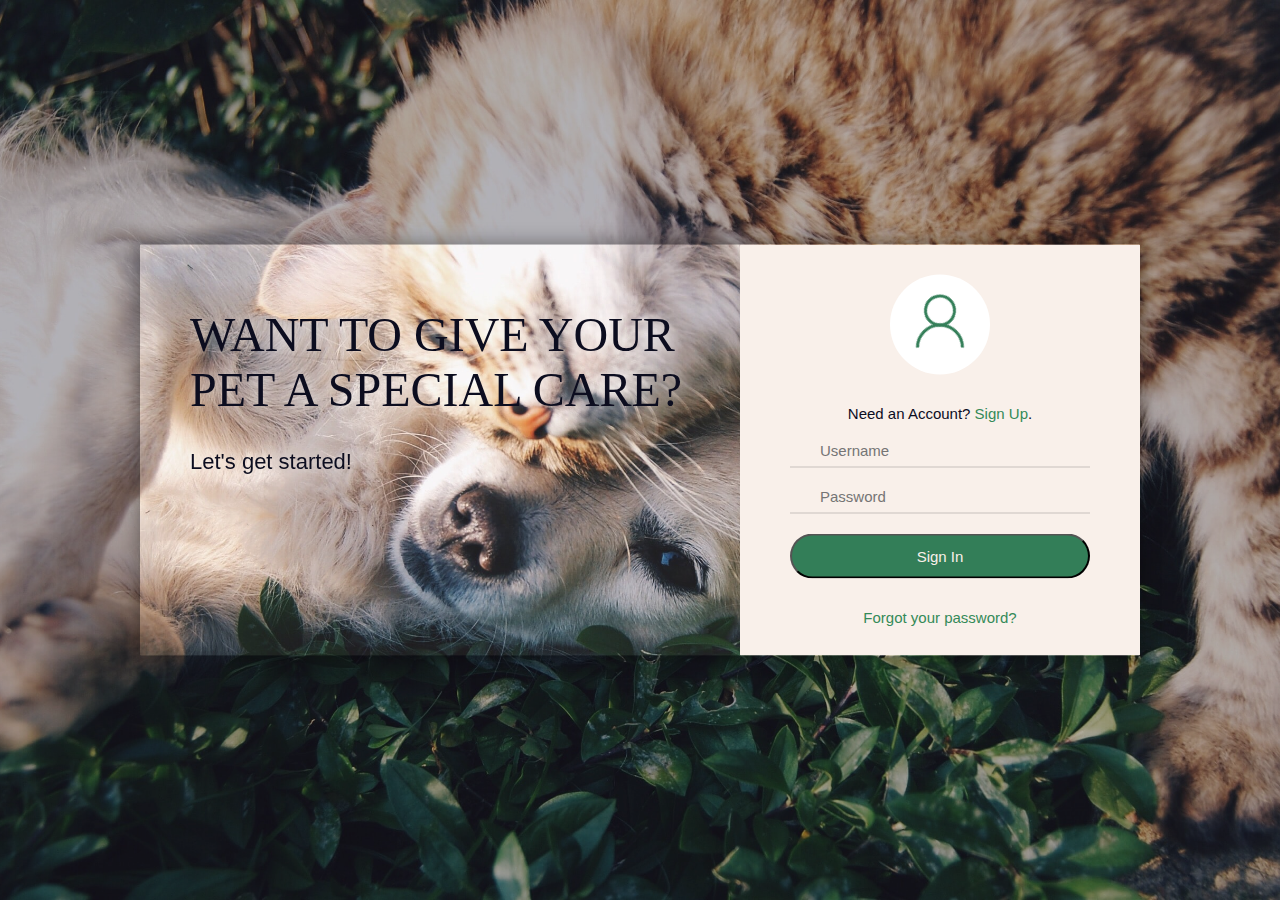
<file: sign_in/index.html>
<!DOCTYPE html>
<html lang="en">
<head>
  <meta charset="UTF-8">
  <meta http-equiv="X-UA-Compatible" content="IE=edge">
  <meta name="viewport" content="width=device-width, initial-scale=1.0">
  <title>Login</title>
  <link rel="stylesheet" href="style.css">
  <link rel="stylesheet" href="https://cdnjs.cloudflare.com/ajax/libs/font-awesome/5.15.3/css/all.min.css" integrity="sha512-iBBXm8fW90+nuLcSKlbmrPcLa0OT92xO1BIsZ+ywDWZCvqsWgccV3gFoRBv0z+8dLJgyAHIhR35VZc2oM/gI1w==" crossorigin="anonymous" referrerpolicy="no-referrer" />
</head>
<body>
  <div class="container row login-box">
  <div class="col login-title">
    <h1>
      Want to give your pet a special care?
    </h1>
    <span class="small-text">Let's get started!</span>
  </div>
  <div class="col login-form">
    <div class="avatar">

    </div>
    <div class="registration">
      Need an Account? <a href="C:\Users\rajendran v r\Desktop\front-end\sign_up\sign_up.html">Sign Up</a>.
    </div>
    <form  method="POST" class="form">
      <div class="input-field">
        
      <label for="login" class="login">
             
        <input id="login" type="text" placeholder="Username" name="text1" />
      </label>
      </div>
      <label for="passwd" class="passwd">
        <input id="passwd" type="password" name="text2" placeholder="Password" />
      </label>
      <button class="button" type="submit" onclick="validate(text1,text2)">Sign In</button>
    </form>
    <div class="lost-passwd">
      <a href="#">Forgot your password?</a>
    </div>
  </div>
</div>
<script src="app.js"></script>
 
</script>
</body>
</html>
</file>
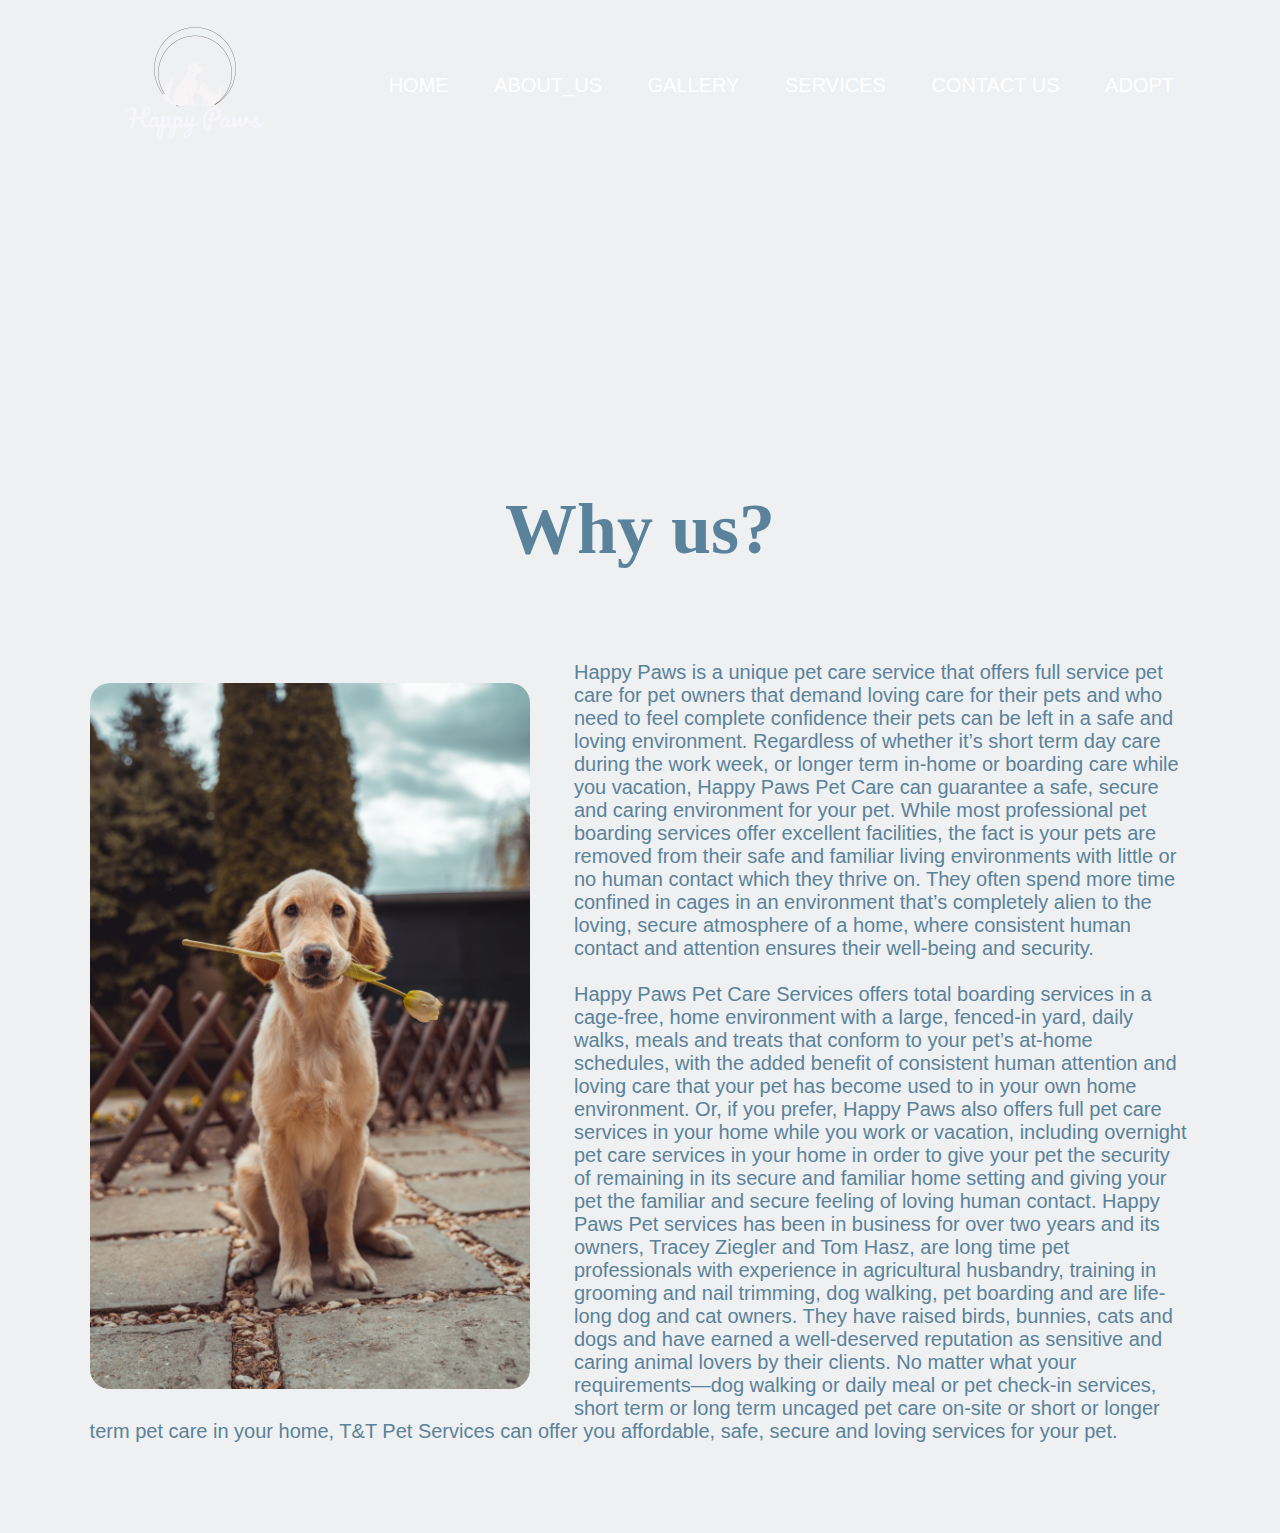
<file: about/about.html>
<!DOCTYPE html>
<html lang="en">
<head>
    <meta charset="UTF-8">
    <meta http-equiv="X-UA-Compatible" content="IE=edge">
    <meta name="viewport" content="width=device-width, initial-scale=1.0">
    <title>About_us</title>
    <link rel="stylesheet" href="about.css">
    
  </head>
<body>

<header>
  
  <div class="navbar">
    <img src="logo1.png" class="logo" width="100px" height="200px">
    <ul>
        <li><a href="C:\Users\rajendran v r\Desktop\front-end\home\home.html">Home</a></li>
        <li><a href="C:\Users\rajendran v r\Desktop\front-end\about\about.html">About_us</a></li>
        <li><a href="C:\Users\rajendran v r\Desktop\front-end\gallery\gal.html">Gallery</a></li>
        <li><a href="C:\Users\rajendran v r\Desktop\front-end\service\service.html">Services</a></li>
        <li><a href="C:\Users\rajendran v r\Desktop\front-end\contact\contact_us.html">Contact Us</a></li>
        <li><a href="C:\Users\rajendran v r\Desktop\front-end\adopt\adopt.html">Adopt</a></li>
        
    </ul>
  </div>

 </header>
<h1>Why us?</h1>
<div id="aboutPage">
  <img id="aboutPhoto" src="about.jpg" height="900px">
  <p>
    Happy Paws is a unique pet care service that offers full service pet care for pet owners that demand loving care for their pets and who need to feel complete confidence their pets can be left in a safe and loving environment. Regardless of whether it’s short term day care during the work week, or longer term in-home or boarding care while you vacation, Happy Paws Pet Care can guarantee a safe, secure and caring environment for your pet.
While most professional pet boarding services offer excellent facilities, the fact is your pets are removed from their safe and familiar living environments with little or no human contact which they thrive on. They often spend more time confined in cages in an environment that’s completely alien to the loving, secure atmosphere of a home, where consistent human contact and attention ensures their well-being and security.</br>
  </br>
Happy Paws Pet Care Services offers total boarding services in a cage-free, home environment with a large, fenced-in yard, daily walks, meals and treats that conform to your pet’s at-home schedules, with the added benefit of consistent human attention and loving care that your pet has become used to in your own home environment. Or, if you prefer, Happy Paws also offers full pet care services in your home while you work or vacation, including overnight pet care services in your home in order to give your pet the security of remaining in its secure and familiar home setting and giving your pet the familiar and secure feeling of loving human contact.
Happy Paws Pet services has been in business for over two years and its owners, Tracey Ziegler and Tom Hasz, are long time pet professionals with experience in agricultural husbandry, training in grooming and nail trimming, dog walking, pet boarding and are life-long dog and cat owners. They have raised birds, bunnies, cats and dogs and have earned a well-deserved reputation as sensitive and caring animal lovers by their clients. No matter what your requirements—dog walking or daily meal or pet check-in services, short term or long term uncaged pet care on-site or short or longer term pet care in your home, T&T Pet Services can offer you affordable, safe, secure and loving services for your pet.
  </p>
</div>

</body>
</html>
</file>
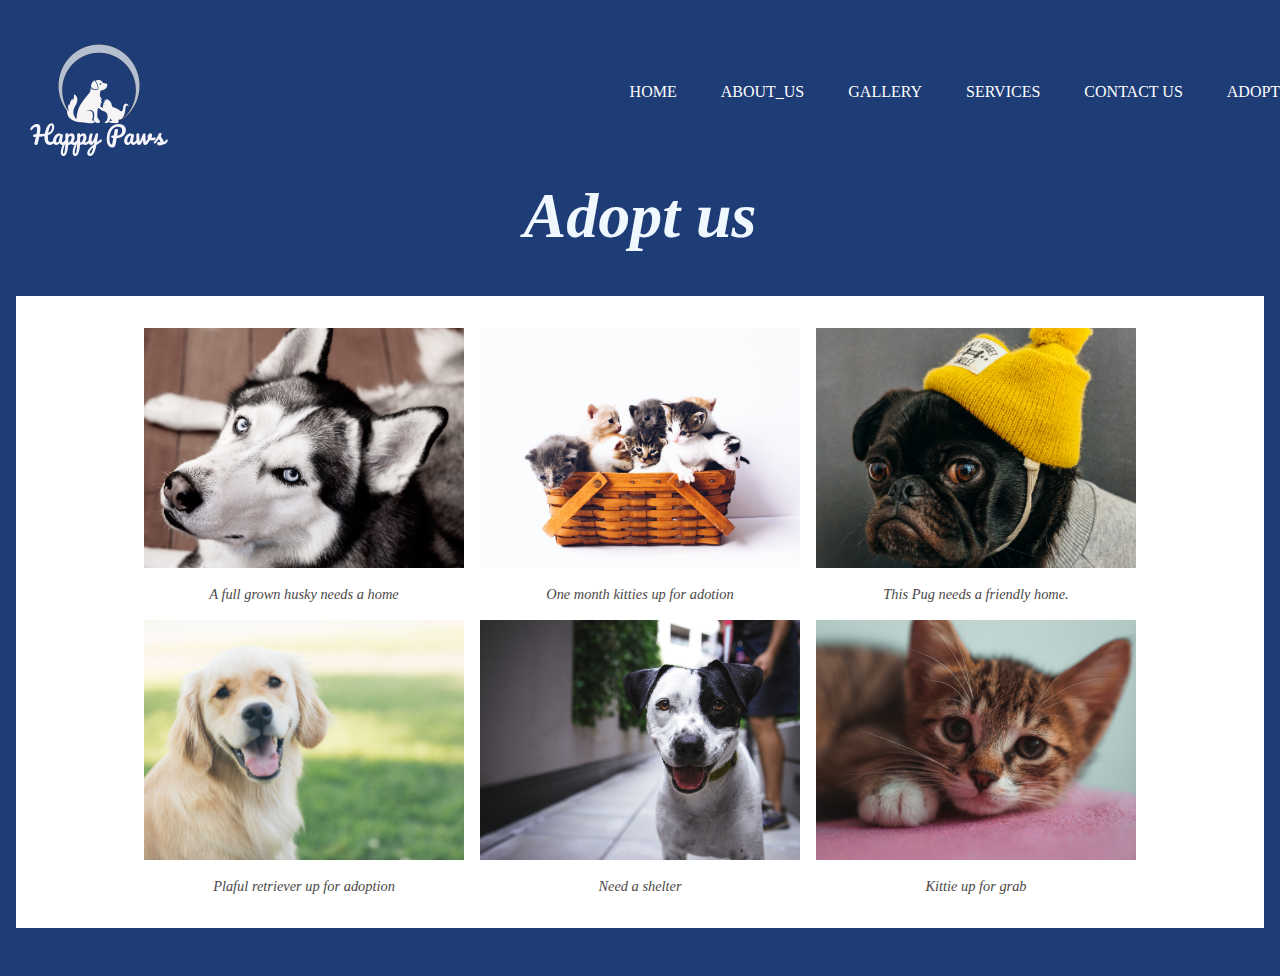
<file: adopt/adopt.html>
<!DOCTYPE html>
<html lang="en">
<head>
    <meta charset="UTF-8">
    <meta http-equiv="X-UA-Compatible" content="IE=edge">
    <meta name="viewport" content="width=device-width, initial-scale=1.0">
    <title>Adopt</title>
    <link rel="stylesheet" href="adp.css">
</head>
<body>
  <div class="navbar">
    <img src="logo1.png" class="logo" width="100px" height="200px">
    <ul>
      <li><a href="C:\Users\rajendran v r\Desktop\front-end\home\home.html">Home</a></li>
      <li><a href="C:\Users\rajendran v r\Desktop\front-end\about\about.html">About_us</a></li>
        <li><a href="C:\Users\rajendran v r\Desktop\front-end\gallery\gal.html">Gallery</a></li>
        <li><a href="C:\Users\rajendran v r\Desktop\front-end\service\service.html">Services</a></li>
        <li><a href="C:\Users\rajendran v r\Desktop\front-end\contact\contact_us.html">Contact Us</a></li>
        <li><a href="C:\Users\rajendran v r\Desktop\front-end\adopt\adopt.html">Adopt</a></li>
    </ul>
</div>
    <h1>Adopt us</h1>
   
<ul class="grid">
    
  <li>
    <figure class="grid__figure">
      <img src="1.jpg" alt="">
      <figcaption>A full grown husky needs a home</figcaption>
    </figure>
  </li>
  <li>
    <figure class="grid__figure">
      <img src="2.jpg" alt="">
      <figcaption>One month kitties up for adotion</figcaption>
    </figure>
  </li>
  <li>
    <figure class="grid__figure">
      <img src="ss.jpg" alt="">
      <figcaption>This Pug needs a friendly home.</figcaption>
    </figure>
  </li>
  <li>
    <figure class="grid__figure">
      <img src="3.jpg" alt="">
      <figcaption>Plaful retriever up for adoption</figcaption>
    </figure>
  </li>
  <li>
    <figure class="grid__figure">
      <img src="4.jpg" alt="">
      <figcaption>Need a shelter</figcaption>
    </figure>
  </li>
  <li>
    <figure class="grid__figure">
      <img src="6.jpg" alt="">
      <figcaption>Kittie up for grab</figcaption>
    </figure>
  </li>
</ul>
</body>
</html>
</file>
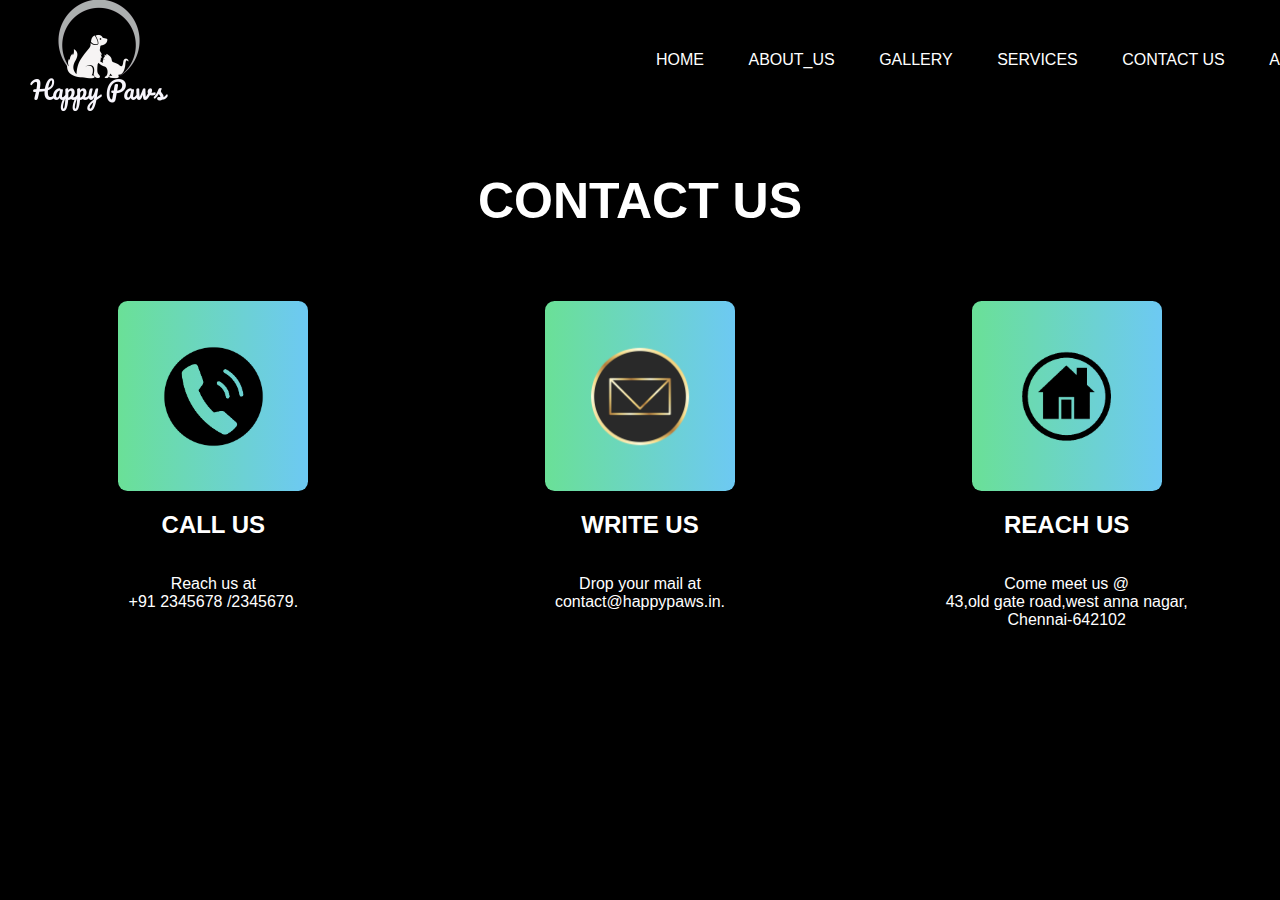
<file: contact/contact_us.html>
<!DOCTYPE html>
<html lang="en">
<head>
    <meta charset="UTF-8">
    <meta http-equiv="X-UA-Compatible" content="IE=edge">
    <meta name="viewport" content="width=device-width, initial-scale=1.0">
    <title>contact_us</title>
    <link rel="stylesheet" href="contact_style.css">
</head>
<body>
  <div class="navbar">
    <img src="logo1.png" class="logo" width="100px" height="200px">
    <ul>
      <li><a href="C:\Users\rajendran v r\Desktop\front-end\home\home.html">Home</a></li>
      <li><a href="C:\Users\rajendran v r\Desktop\front-end\about\about.html">About_us</a></li>
        <li><a href="C:\Users\rajendran v r\Desktop\front-end\gallery\gal.html">Gallery</a></li>
        <li><a href="C:\Users\rajendran v r\Desktop\front-end\service\service.html">Services</a></li>
        <li><a href="C:\Users\rajendran v r\Desktop\front-end\contact\contact_us.html">Contact Us</a></li>
        <li><a href="C:\Users\rajendran v r\Desktop\front-end\adopt\adopt.html">Adopt</a></li>
    </ul>
</div> 
<br>

<h1 class="title">CONTACT US</h1>
    <div class="container">
      <div class="container_block">
        <div class="block">
          <img class="hover-img" src="phone.png" width="65%" />
        </div>
        <h2 class="text">CALL US</h2>
        <p class="text">Reach us at</br>+91 2345678 /2345679.</p>
      </div>
      <div class="container_block">
        <div class="block">
          <img class="hover-img" src="mail1.png" width="65%" />
        </div>
        <h2 class="text">WRITE US</h2>
        <p class="text">Drop your mail at </br>contact@happypaws.in.</p>
      </div>
      <div class="container_block">
        <div class="block">
          <img class="hover-img" src="home1.png" width="65%" />
        </div>
        <h2 class="text">REACH US</h2>
        <p class="text">Come meet us @</br> 43,old gate road,west anna nagar,</br>Chennai-642102</p>
      </div>
    </body>
    </html>
</file>
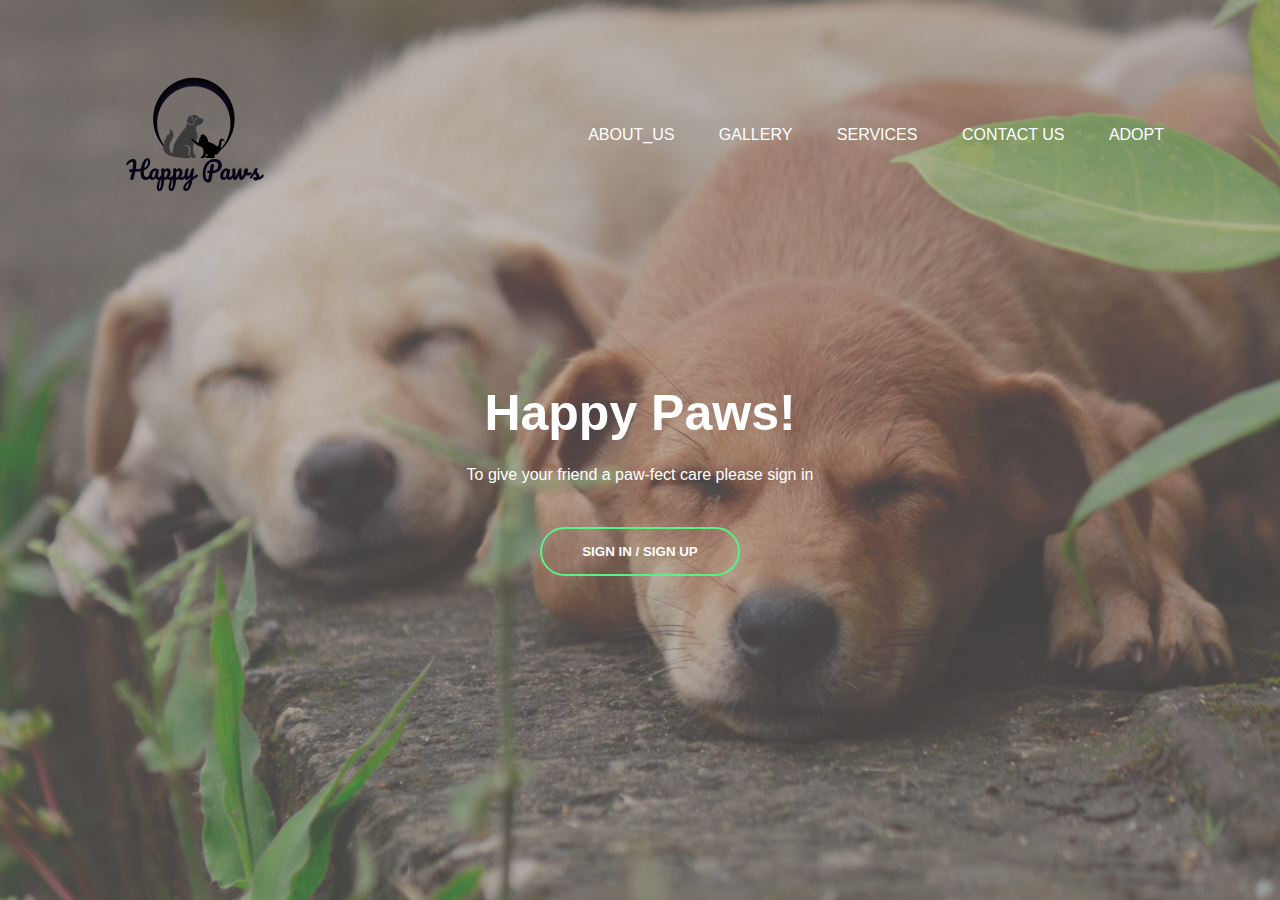
<file: home/home.html>
<!DOCTYPE html>
<html lang="en">
<head>
    <meta charset="UTF-8">
    <meta http-equiv="X-UA-Compatible" content="IE=edge">
    <meta name="viewport" content="width=device-width, initial-scale=1.0">
    <title>Home Page</title>
    <link rel="stylesheet" href="home_style.css">
</head>
<body > 
    <div class="banner">
        <div class="navbar">
            <img src="logo.png" class="logo" width="100px" height="200px">
            <ul>
                <li><a href="C:\Users\rajendran v r\Desktop\front-end\about\about.html">ABOUT_US</a></li>
                <li><a href="C:\Users\rajendran v r\Desktop\front-end\gallery\gal.html">Gallery</a></li>
                <li><a href="C:\Users\rajendran v r\Desktop\front-end\service\service.html">Services</a></li>
                <li><a href="C:\Users\rajendran v r\Desktop\front-end\contact\contact_us.html">Contact Us</a></li>
                <li><a href="C:\Users\rajendran v r\Desktop\front-end\adopt\adopt.html">Adopt</a></li>
            </ul>
        </div>
        <div class="content">
            <h1>Happy Paws!</h1>
            <p>To give your friend a paw-fect care please sign in</p>
            <div> 
               <form action="C:\Users\rajendran v r\Desktop\front-end\sign_in\index.html">
                <button type="submit" onsubmit="index.html" ><span></span>SIGN IN / SIGN UP</button>
                </form> 
            
            </div>
        </div>
    </div>
    
</body>
</html>
</file>
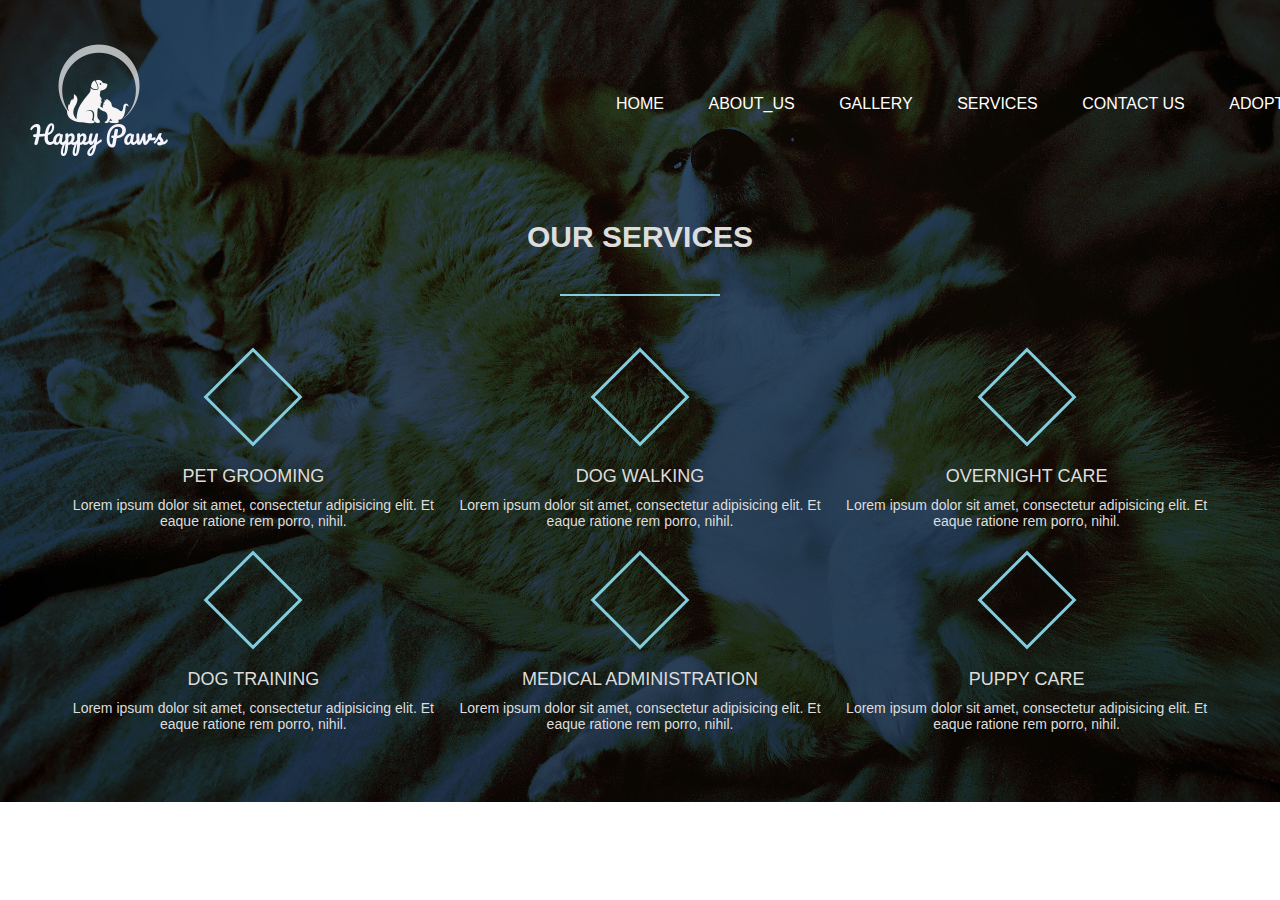
<file: service/service.html>
<!DOCTYPE html>
<html lang="en" >
<head>
  <meta charset="UTF-8">
  <title> Our Services </title>
   <link rel="stylesheet" href="style2.css">
    <meta name="viewport" content="width=device-width, initial-scale=1">
    <link rel="stylesheet" href="https://cdnjs.cloudflare.com/ajax/libs/font-awesome/5.15.3/css/all.min.css" integrity="sha512-iBBXm8fW90+nuLcSKlbmrPcLa0OT92xO1BIsZ+ywDWZCvqsWgccV3gFoRBv0z+8dLJgyAHIhR35VZc2oM/gI1w==" crossorigin="anonymous" referrerpolicy="no-referrer" />

</head>
<body>
  
     <div class="services-section">
      <div class="navbar">
        <img src="logo.png" class="logo" width="100px" height="200px">
        <ul>
          <li><a href="C:\Users\rajendran v r\Desktop\front-end\home\home.html">Home</a></li>
          <li><a href="C:\Users\rajendran v r\Desktop\front-end\about\about.html">About_us</a></li>
            <li><a href="C:\Users\rajendran v r\Desktop\front-end\gallery\gal.html">Gallery</a></li>
            <li><a href="C:\Users\rajendran v r\Desktop\front-end\service\service.html">Services</a></li>
            <li><a href="C:\Users\rajendran v r\Desktop\front-end\contact\contact_us.html">Contact Us</a></li>
            <li><a href="C:\Users\rajendran v r\Desktop\front-end\adopt\adopt.html">Adopt</a></li>
        </ul>
    </div>
      <div class="inner-width"><br>
        <br><br><br>
        <h1 class="section-title">Our Services</h1>
        <div class="border"></div>
        <div class="services-container">

          <div class="service-box">
            <div class="service-icon">
              <i class="fas fa-bath"></i>
            </div>
            <div class="service-title">Pet Grooming</div>
            <div class="service-desc">
              Lorem ipsum dolor sit amet, consectetur adipisicing elit. Et eaque ratione rem porro, nihil.
            </div>
          </div>

          <div class="service-box">
            <div class="service-icon">
              <i class="fas fa-dog"></i>
            </div>
            <div class="service-title">Dog Walking</div>
            <div class="service-desc">
              Lorem ipsum dolor sit amet, consectetur adipisicing elit. Et eaque ratione rem porro, nihil.
            </div>
          </div>

          <div class="service-box">
            <div class="service-icon">
              <i class="fas fa-moon"></i>
            </div>
            <div class="service-title">OVERNIGHT CARE</div>
            <div class="service-desc">
              Lorem ipsum dolor sit amet, consectetur adipisicing elit. Et eaque ratione rem porro, nihil.
            </div>
          </div>

          <div class="service-box">
            <div class="service-icon">
              <i class="fas fa-paw"></i>
            </div>
            <div class="service-title">DOG TRAINING</div>
            <div class="service-desc">
              Lorem ipsum dolor sit amet, consectetur adipisicing elit. Et eaque ratione rem porro, nihil.
            </div>
          </div>

          <div class="service-box">
            <div class="service-icon">
              <i class="fas fa-medkit"></i>
            </div>
            <div class="service-title">MEDICAL ADMINISTRATION</div>
            <div class="service-desc">
              Lorem ipsum dolor sit amet, consectetur adipisicing elit. Et eaque ratione rem porro, nihil.
            </div>
          </div>
          <div class="service-box">
            <div class="service-icon">
              <i class="fas fa-heart"></i>
            </div>
            <div class="service-title">PUPPY CARE</div>
            <div class="service-desc">
              Lorem ipsum dolor sit amet, consectetur adipisicing elit. Et eaque ratione rem porro, nihil.
            </div>
          </div>

          
          </div>
        </div>
      </div>
    </div>
  </body>
</html>
<!-- partial -->
  
</body>
</html>
</file>
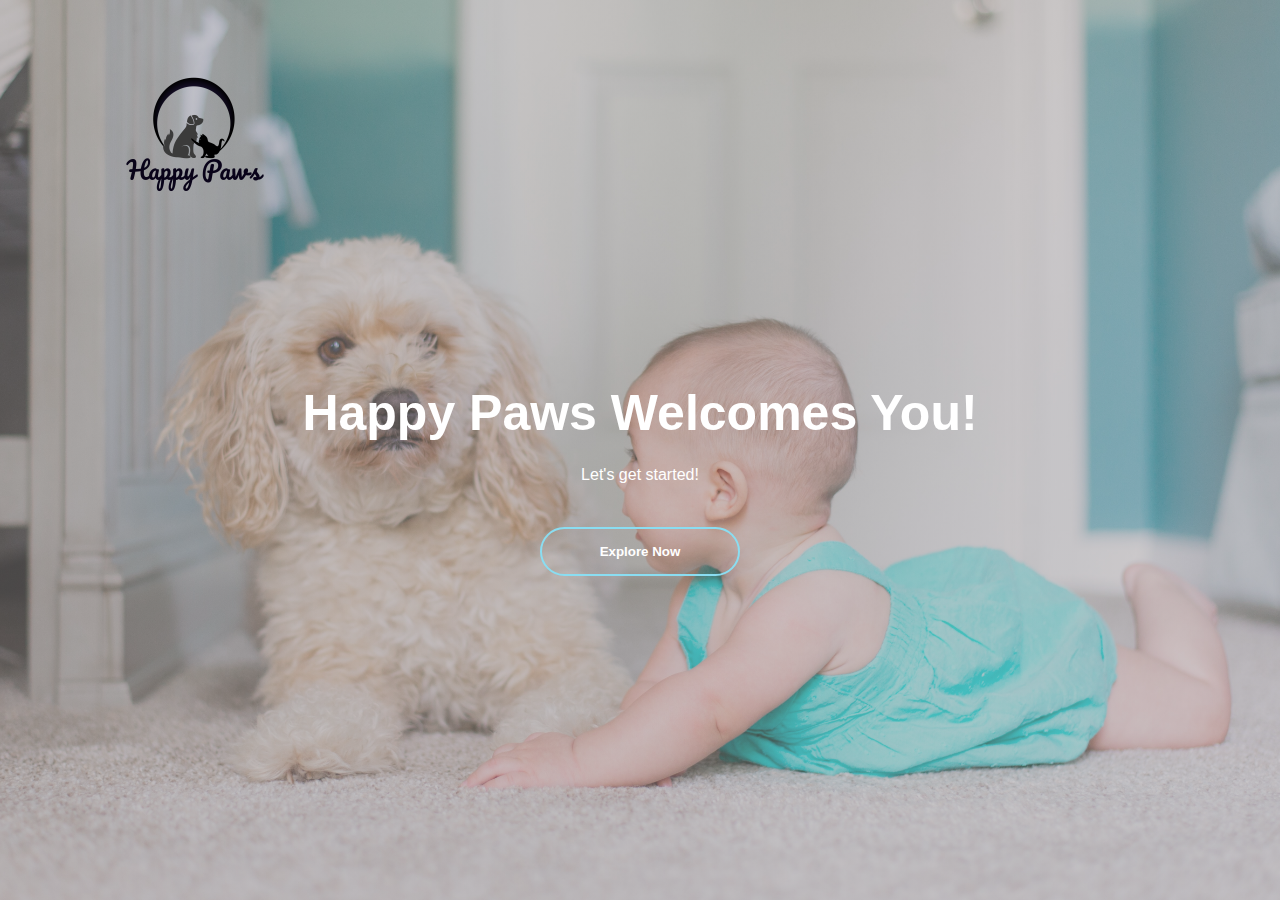
<file: sign_in/welcome.html>
<!DOCTYPE html>
<html lang="en">
<head>
    <meta charset="UTF-8">
    <meta http-equiv="X-UA-Compatible" content="IE=edge">
    <meta name="viewport" content="width=device-width, initial-scale=1.0">
    <title>Home Page</title>
    <link rel="stylesheet" href="welcome.css">
</head>
<body > 
    <div class="banner">
       <div class="navbar">
            <img src="logo.png" class="logo" width="100px" height="200px">
         
        </div>
        <div class="content">
            <h1>Happy Paws Welcomes You!</h1>
            <p>Let's get started!</p>
            <div> 
               <form action="C:\Users\rajendran v r\Desktop\front-end\about\about.html">
                <button type="submit" onclick="about.html" ><span></span>Explore Now</button>
                </form> 
            
            </div>
        </div>
    </div>
    
</body>
</html>
</file>
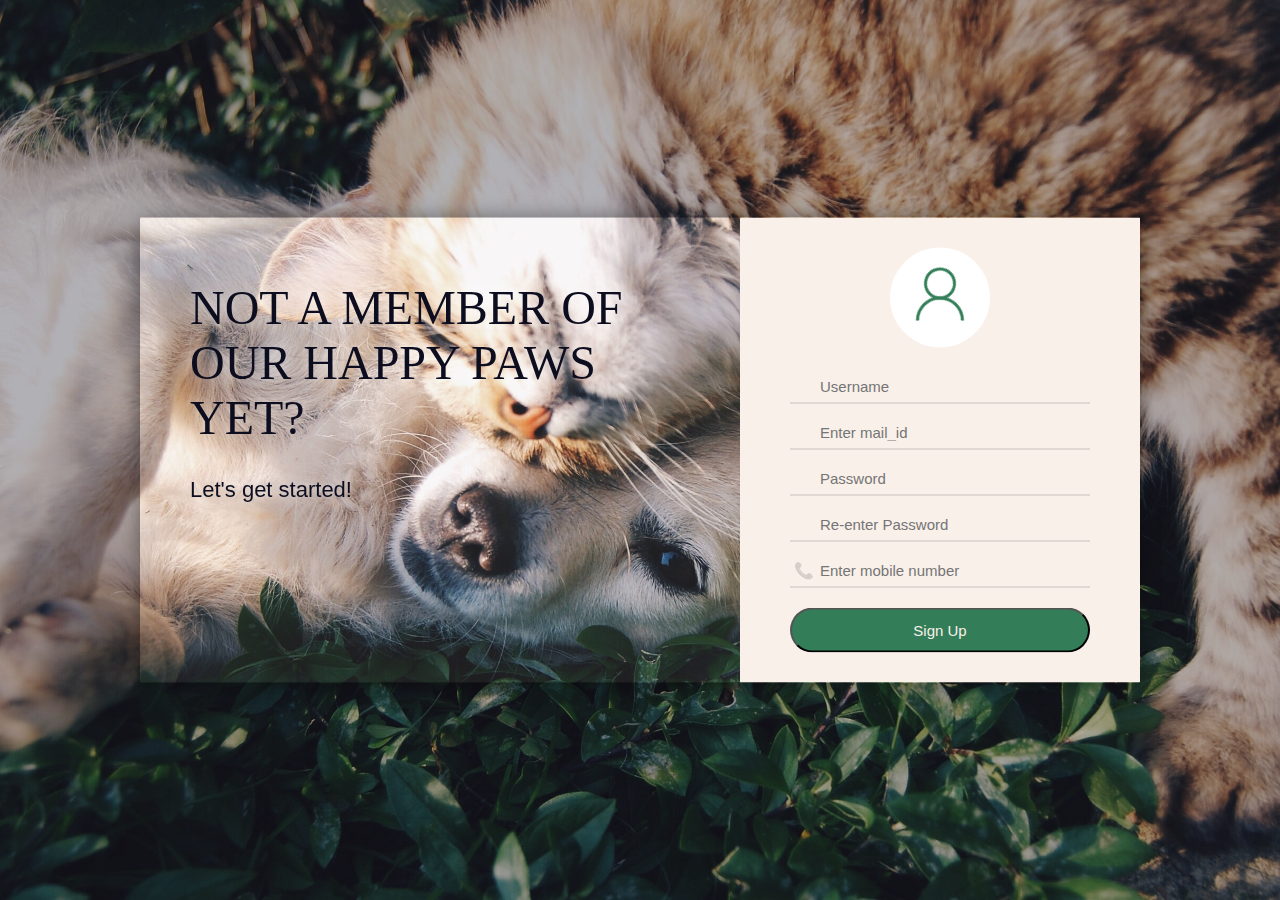
<file: sign_up/sign_up.html>
<!DOCTYPE html>
<html lang="en">
<head>
  <meta charset="UTF-8">
  <meta http-equiv="X-UA-Compatible" content="IE=edge">
  <meta name="viewport" content="width=device-width, initial-scale=1.0">
  <title>Login</title>
  <link rel="stylesheet" href="style.css">
  <link rel="stylesheet" href="https://cdnjs.cloudflare.com/ajax/libs/font-awesome/5.15.3/css/all.min.css" integrity="sha512-iBBXm8fW90+nuLcSKlbmrPcLa0OT92xO1BIsZ+ywDWZCvqsWgccV3gFoRBv0z+8dLJgyAHIhR35VZc2oM/gI1w==" crossorigin="anonymous" referrerpolicy="no-referrer" />
</head>
<body>
  <div class="container row login-box">
  <div class="col login-title">
    <h1>
      Not a member of our Happy paws yet?
    </h1>
    <span class="small-text">Let's get started!</span>
  </div>
  <div class="col login-form">
    <div class="avatar">

    </div>
    <!---<div class="registration">
      Need an Account? <a href="#">Sign Up</a>.
    </div>---->
    <form action="C:\Users\rajendran v r\Desktop\front-end\welcome\welcome.html" method="POST" name="myform">
      <div class="input-field">
       
        
      <label for="login" class="login">
             
        <input id="login" type="text" placeholder="Username" name="text1" />
      </label>
      
      </div>
      <label for="mail" class="mail">
        <input id="mail" type="text" placeholder="Enter mail_id" />
      </label>

      <label for="passwd" class="passwd">
        <input id="passwd" type="password" placeholder="Password" />
      </label>
      <label for="re-passwd" class="re-passwd">
        <input id="re-passwd" type="password" placeholder="Re-enter Password" />
      </label>
      <label for="mobile_no" class="mobile_no">
        <input id="mobile_no" type="number" placeholder="Enter mobile number" />
      </label>
      
      <button class="button" type="submit" onclick="validate();">Sign Up</button>
    </form>
   <!----- <div class="lost-passwd">
      <a href="#">Forgot your password?</a>
    </div>--->
  </div>
</div>
<script src="app.js"></script>
 
</script>
</body>
</html>
</file>
<file: sign_in/style.css>
* {
    box-sizing: border-box;
    color: #0c0d1f;
    font: 400 15px 'Didact Gothic', sans-serif;
  }
  *::after, *::before {
    box-sizing: inherit;
  }
  html, body {
    font: 400 15px 'Didact Gothic', sans-serif;
    height: 100%;
    margin: 0;
    overflow: hidden;
    padding: 0;
    width: 100%;
  }
  body {
    background-attachment: fixed;
    background-image: url(bg.jpg);
    background-position: center;
    background-repeat: no-repeat;
    background-size: cover;
    color: #0c0d1f;
    position: relative;
  }
  a {
    color: #348a58;
    text-decoration: none;
  }
  a:hover {
    text-decoration:underline #348a58;
  }
  label {
    display: block;
  }
  input {
    background: transparent;
    border: none;
    border-bottom: 1px solid rgba(0, 0, 0, 0.2);
    display: block;
    outline: none;
    padding: 0 8px 8px 30px;
    position: relative;
    transition: all 0.2s ease-in-out;
    width: 100%;
  }
  input:focus {
    border-bottom-color: #0c0d1f;
  }
  .row::after {
    clear: both;
    content: '';
    display: block;
    width: 100%;
  }
  .col {
    border-radius: inherit;
    float: left;
    margin: 0;
    padding: 30px 50px;
    position: relative;
  }
  .col.col-6 {
    width: calc(((100% - calc(((12 / 6) - 1) * 0px)) / 12) * 6);
  }
  .col.col-6:not(:last-child) {
    margin: 0 0px 0 0;
  }
  .login-box {
    backface-visibility: hidden;
    background: rgba(255, 255, 255, 0.05);
    border-radius: 1px;
    box-shadow: 0 0 20px 0 rgba(0, 0, 0, 0.4), 0 0 0 2000px rgba(12, 13, 31, 0.3);
    left: 50%;
    position: absolute;
    top: 50%;
    transform: translate3d(-50%, -50%, 0) scale(1, 1);
    width: 90%;
    max-width: 1000px;
  }
  .login-title {
    background: transparent;
    text-shadow: 0 0 15px rgba(255, 255, 255, 1);
    width: 60%;
  }
  h1 {
    font: 400 48px 'Lobster', cursive;
    text-transform: uppercase;
  }
  .small-text {
    font-size: 22px;
  }
  .login-form {
    background: #f9f0ea;
    text-align: center;
    width: 40%;
  }
  .login-form > form > *:not(:last-child) {
    margin: 0 0 20px;
  }
  .avatar {
    background: rgba(255, 255, 255, 1);
    border-radius: 50%;
    box-shadow: none;
    cursor: pointer;
    height: 100px;
    margin: 0 auto 30px;
    position: relative;
    transition: all 0.3s ease-in-out;
    width: 100px;
  }
  .avatar:hover {
    box-shadow: 0 0 20px rgba(0, 0, 0, 0.1);
  }
  .avatar::after, .avatar::before {
    border-radius: 50%;
    color: #337e58;
    content: '';
    left: 50%;
    position: absolute;
    transform: translate3d(-50%, -50%, 0) rotate(-45deg);
    z-index: 1;
  }
  .avatar::after {
    border: 3px solid;
    height: 32px;
    top: 36%;
    width: 32px;
  }
  .avatar::before {
    border: 3px solid transparent;
    border-top: 3px solid;
    border-right: 3px solid;
    height: 48px;
    top: 73%;
    width: 48px;
  }
  .avatar img {
    border-radius: inherit;
    height: 100%;
    object-fit: cover;
    position: relative;
    width: 100%;
    z-index: 2;
  }
  .registration {
    margin: 0 0 20px;
  }
  .login, .passwd {
    position: relative;
  }
  .login::after, .passwd::after {
    backface-visibility: hidden;
    color: rgba(0, 0, 0, 0.2);
    display: block;
    font: 400 16px 'FontAwesome', sans-serif;
    left: 14px;
    position: absolute;
    top: 35%;
    transform: translate3d(-50%, -50%, 0) scale(1);
    z-index: 1;
  }
  .login::after {
    font-family: "Font Awesome 5 Free";
   content: "\f007";
   font-weight: 700;
  }
  .passwd::after {
    font-family: "Font Awesome 5 Free";
   content: "\f023";
   font-weight: 700;
    
  } 
  .button {
    border-radius: 4rem;
    background: #337e58;
    color: #f9f0ea;
    cursor: pointer;
    display:block;
    padding: 12px;
    width: 100%;
  }
  .lost-passwd {
    margin: 30px 0 0;
  }
  
  .input-field i {
    text-align: center;
    line-height: 55px;
    color: #acacac;
    font-size: 1.1rem;
  }
</file>
<file: about/about.css>
* {
    margin: 0;
    padding: 0;
}

body {
    background-color: #eff0f1;
    margin: 0;
    padding: 0;
    text-align: center;
    font-family:-apple-system, BlinkMacSystemFont, 'Segoe UI', Roboto, Oxygen, Ubuntu, Cantarell, 'Open Sans', 'Helvetica Neue', sans-serif, serif;
    font-size: 20px;
    color: #5a829b;
}
header {
   /* background-image: url("bg.jpg"); */
    animation: animate 20s ease-in-out infinite;
    background-position: center;
    background-size: cover;
    position: relative;
    height: 450px;;
    padding-top: 3%;
    margin: 1 4;
}
@keyframes animate{
    0%,100%{
        background-image: url(bg.jpg);
    }
    25%{
        background-image: url(1.jpg);
    }
    50%{
        background-image: url(a.jpg);
    }
    75%{
        background-image: url(b.jpg);
    }
    
    
    

}
h1 {
    font-family: 'Euphoria Script', cursive;
    font-size: 72px;
    font-weight: bold;
    text-align: center;
}
img {
    border-radius: 20px;
    border-width: 5px;
    padding: 0px;
    margin-top: 1px;
    margin-bottom: 5px;
}

#aboutPage {
    text-align: left;
    margin: 2%;
    padding: 5%;
    position: relative;
}
#aboutPhoto {
    width: 40%;
    height: 80%;
    float: left;
    margin-right: 4%;
    margin-top: 2%;
    margin-bottom: 2%;
}


.navbar{
    width: 85%;
    height: 50%;
    margin: auto;
    padding: 35px 0;
    display: flex;
    align-items:center;/*center*/
    justify-content: space-between;
}
.logo{
    width: 200px;
    position:relative;
    top: -45%;
    left: 0;
    cursor:context-menu;/*pointer*/
    align-items:flex-start;
}
.navbar ul li{
    list-style: none;
    display: inline-block;
    margin: 0 20px;
    position: relative;
    left: 10px;
    top: -100px;
}
.navbar ul li a{
    text-decoration: none;
    color: #fff;
    text-transform: uppercase;
}
.navbar ul li::after{
    content:'';
    height: 3px;
    width:0;
    background: #fff;
    position: absolute;
    left: 0;
    bottom:-10px;
    transition: 0.5s;
}
.navbar ul li:hover::after{
    width: 100%;

}
</file>
<file: adopt/adp.css>
* {
    box-sizing: border-box;
}
body {
    background: rgb(30, 60, 117);
    margin: 0;
    padding: 3em 1em;
    
}
ul {
    list-style: none;
    margin: 0;
    padding: 0;
}
figure {
    margin: 0;
}
figcaption {
    font-style: italic;
    font-size: 0.9em;
    color: rgb(75, 72, 72);
    line-height: 1.4;
    text-align: center;
}
.grid {
    display: grid;
    grid-auto-flow: column;
    grid-auto-columns: 90%;
    grid-gap: 1em;
    overflow-x: scroll;
    -webkit-overflow-scrolling: touch;
    padding: 2em 1em;
    background: white;
}
@media all and (min-width: 600px) {
    .grid {
        grid-auto-flow: initial;
        grid-template-columns: repeat(auto-fit, minmax(auto, 20em));
        justify-content: center;
   }
}
.grid__figure {
    display: grid;
    grid-template-rows: 15em 1fr;
    grid-gap: 1em;
}
.grid__figure img {
    width: 100%;
    height: 100%;
    object-fit: cover;
}
body h1{
    font-style: italic;
    font-size: 4rem;
    color: aliceblue;
    text-align: center;
}


.navbar{
    width: 85%;
    height: 50%;
    margin: auto;
    padding: 35px 0;
    display: flex;
    align-items:center;/*center*/
    justify-content: space-between;
}
.logo{
    width: 200px;
    position:fixed;
    top: 0;
    left: 0;
    cursor:context-menu;/*pointer*/
    align-items:flex-start;
}
.navbar ul li{
    list-style: none;
    display: inline-block;
    margin: 0 20px;
    position: relative;
    left: 500px;
}
.navbar ul li a{
    text-decoration: none;
    color: #fff;
    text-transform: uppercase;
}
.navbar ul li::after{
    content:'';
    height: 3px;
    width:0;
    background: #fff;
    position: absolute;
    left: 0;
    bottom:-10px;
    transition: 0.5s;
}
.navbar ul li:hover::after{
    width: 100%;

}
</file>
<file: contact/contact_style.css>
body {
  padding: 0;
  margin: 0;
  background-color: black;
  font-family: "Open Sans", sans-serif;
}
.title {
  font-size: 50px;
  color: white;
  display: flex;
  justify-content: center;
  align-items: center;
  font-weight: bold;
}
.container {
  background-color: black;
  display: flex;
  justify-content: space-evenly;
  flex-wrap: wrap;
}

.container_block {
  padding: 3%;
  display: flex;
  flex-flow: column nowrap;
  align-items: center;
  flex: 1 1 0px;
}

.block {
  height: 190px;
  width: 190px;
  background-image: linear-gradient(to right, #6ae097, #6dc9f3);
  border-radius: 5%;
  display: flex;
  align-items: center;
  justify-content: center;
  cursor: pointer;
}

.block:hover {
  background: linear-gradient(145deg, #57be7f, #62b6dd 100%);
}

.text {
  color: white;
  text-align: center;
  display: flex;
  align-items: center;
  justify-content: center;
}

.hover-img:hover {
  transform: scale(1.1);
}

.navbar{
  width: 85%;
  height: 50%;
  margin: auto;
  padding: 35px 0;
  display: flex;
  align-items:center;/*center*/
  justify-content: space-between;
}
.logo{
  width: 200px;
  position:fixed;
  top: -5%;
  left: 0;
  cursor:context-menu;/*pointer*/
  align-items:flex-start;

}
.navbar ul li{
  list-style: none;
  display: inline-block;
  margin: 0 20px;
  position: relative;
  left: 500px;
  
 
}
.navbar ul li a{
  text-decoration: none;
  color: #fff;
  text-transform: uppercase;
}
.navbar ul li::after{
  content:'';
  height: 3px;
  width:0;
  background: #fff;
  position: absolute;
  left: 0;
  bottom:-10px;
  transition: 0.5s;
}
.navbar ul li:hover::after{
  width: 100%;

}
</file>
<file: home/home_style.css>
*{
    margin: 0;
    padding: 0;
    font-family: sans-serif;
}
.banner{
    width: 100%;
    height: 100vh;
    background-image: linear-gradient(rgba(150, 143, 143, 0.45),rgba(150, 143, 143, 0.45)),url(bg2.jpg);
    background-size: cover;
    background-position: center;
}
.navbar{
    width: 85%;
    margin: auto;
    padding: 35px 0;
    display: flex;
    align-items: center;
    justify-content: space-between;
}
.logo{
    width: 200px;
    cursor: pointer;
}
.navbar ul li{
    list-style: none;
    display: inline-block;
    margin: 0 20px;
    position: relative;
}
.navbar ul li a{
    text-decoration: none;
    color: #fff;
    text-transform: uppercase;
}
.navbar ul li::after{
    content:'';
    height: 3px;
    width:0;
    background: #5bf188;
    position: absolute;
    left: 0;
    bottom:-10px;
    transition: 0.5s;
}
.navbar ul li:hover::after{
    width: 100%;

}
.content{
    width:100%;
    position: absolute;
    top: 50%;
    transform: translateY(-50%);
    text-align: center;
    color: #fff;
}

.content h1{
    font-size: 50px;
    margin-top: 80px;
}

.content p{
    margin: 20px auto;
    font-weight: 100;
    line-height: 25px;
}
button{
    width: 200px;
    padding: 15px 0;
    text-align: center;
    margin: 20px 10px;
    border-radius: 25px;
    font-weight: bold;
    border: 2px solid #5bf188;
    background: transparent;
    color: #fff;
    cursor: pointer;
    position: relative;
    overflow: hidden;
}
span{
    background: #5bf188;
    height: 100%;
    width: 0;
    border-radius: 25px;
    position: absolute;
    left: 0;
    bottom: 0;
    z-index: -1;
    transition: 0.5s;
}

button:hover span{
    width: 100%;

}
button:hover {
    border: none;
}
</file>
<file: service/style2.css>
*{
  margin: 0;
  padding: 0;
  font-family: "montserrat",sans-serif;
  box-sizing: border-box;
}

.services-section{
  background: url(ser_bg.jpg),linear-gradient(to bottom,rgba(26, 55, 83, 0.85),rgba(18,42,66,.85));
  background-blend-mode: darken;
  background-size: cover;
  padding: 60px 0;
}
.inner-width{
  width: 100%;
  max-width: 1200px;
  margin: auto;
  padding: 0 20px;
  overflow: hidden;
}
.section-title{
  text-align: center;
  color: #ddd;
  text-transform: uppercase;
  font-size: 30px;
}
.border{
  width: 160px;
  height: 2px;
  background:#82ccdd;
  margin: 40px auto;
}
.services-container{
  display: flex;
  flex-wrap: wrap;
  justify-content: center;
}

.service-box{
  max-width: 33.33%;
  padding: 10px;
  text-align: center;
  color: #ddd;
  cursor: pointer;
}

.service-icon{
  display: inline-block;
  width: 70px;
  height: 70px;
  border: 3px solid #82ccdd;
  color: #82ccdd;
  transform: rotate(45deg);
  margin-bottom: 30px;
  margin-top: 16px;
  transition: 0.3s linear;
}
.service-icon i{
  line-height: 70px;
  transform: rotate(-45deg);
  font-size: 26px;
}
.service-box:hover .service-icon{
  background: #82ccdd;
  color: #ddd;
}
.service-title{
  font-size: 18px;
  text-transform: uppercase;
  margin-bottom: 10px;
}
.service-desc{
  font-size: 14px;
}

@media screen and (max-width:960px) {
  .service-box{
    max-width: 45%;
  }
}

@media screen and (max-width:768px) {
  .service-box{
    max-width: 50%;
  }
}

@media screen and (max-width:480px) {
  .service-box{
    max-width: 100%;
  }
}

.navbar{
  width: 85%;
  height: 50%;
  margin: auto;
  padding: 35px 0;
  display: flex;
  align-items:center;/*center*/
  justify-content: space-between;
}
.logo{
  width: 200px;
  position:fixed;
  top: 0;
  left: 0;
  cursor:pointer;/*pointer*/
  align-items:flex-start;
}
.navbar ul li{
  list-style: none;
  display: inline-block;
  margin: 0 20px;
  position: relative;
  left: 500px;
}
.navbar ul li a{
  text-decoration: none;
  color: #fff;
  text-transform: uppercase;
}
.navbar ul li::after{
  content:'';
  height: 3px;
  width:0;
  background: #fff;
  position: absolute;
  left: 0;
  bottom:-10px;
  transition: 0.5s;
}
.navbar ul li:hover::after{
  width: 100%;

}
</file>
<file: sign_in/welcome.css>
*{
    margin: 0;
    padding: 0;
    font-family: sans-serif;
}
.banner{
    width: 100%;
    height: 100vh;
    background-image: linear-gradient(rgba(150, 143, 143, 0.45),rgba(150, 143, 143, 0.45)),url(welbg.jpg);
    background-size: cover;
    background-position: center;
}
.navbar{
    width: 85%;
    margin: auto;
    padding: 35px 0;
    display: flex;
    align-items: center;
    justify-content: space-between;
}
.logo{
    width: 200px;
    cursor: pointer;
}

.content{
    width:100%;
    position: absolute;
    top: 50%;
    transform: translateY(-50%);
    text-align: center;
    color: #fff;
}

.content h1{
    font-size: 50px;
    margin-top: 80px;
}

.content p{
    margin: 20px auto;
    font-weight: 100;
    line-height: 25px;
}
button{
    width: 200px;
    padding: 15px 0;
    text-align: center;
    margin: 20px 10px;
    border-radius: 25px;
    font-weight: bold;
    border: 2px solid #8addf1;
    background: transparent;
    color: #fff;
    cursor: pointer;
    position: relative;
    overflow: hidden;
}
span{
    background: #8addf1;
    height: 100%;
    width: 0;
    border-radius: 25px;
    position: absolute;
    left: 0;
    bottom: 0;
    z-index: -1;
    transition: 0.5s;
}

button:hover span{
    width: 100%;

}
button:hover {
    border: none;
}
</file>
<file: sign_up/style.css>
* {
    box-sizing: border-box;
    color: #0c0d1f;
    font: 400 15px 'Didact Gothic', sans-serif;
  }
  *::after, *::before {
    box-sizing: inherit;
  }
  html, body {
    font: 400 15px 'Didact Gothic', sans-serif;
    height: 100%;
    margin: 0;
    overflow: hidden;
    padding: 0;
    width: 100%;
  }
  body {
    background-attachment: fixed;
    background-image: url(bg.jpg);
    background-position: center;
    background-repeat: no-repeat;
    background-size: cover;
    color: #0c0d1f;
    position: relative;
  }
  a {
    color: #348a58;
    text-decoration: none;
  }
  a:hover {
    text-decoration:underline #348a58;
  }
  label {
    display: block;
  }
  input {
    background: transparent;
    border: none;
    border-bottom: 1px solid rgba(0, 0, 0, 0.2);
    display: block;
    outline: none;
    padding: 0 8px 8px 30px;
    position: relative;
    transition: all 0.2s ease-in-out;
    width: 100%;
  }
  input:focus {
    border-bottom-color: #0c0d1f;
  }
  .row::after {
    clear: both;
    content: '';
    display: block;
    width: 100%;
  }
  .col {
    border-radius: inherit;
    float: left;
    margin: 0;
    padding: 30px 50px;
    position: relative;
  }
  .col.col-6 {
    width: calc(((100% - calc(((12 / 6) - 1) * 0px)) / 12) * 6);
  }
  .col.col-6:not(:last-child) {
    margin: 0 0px 0 0;
  }
  .login-box {
    backface-visibility: hidden;
    background: rgba(255, 255, 255, 0.05);
    border-radius: 1px;
    box-shadow: 0 0 20px 0 rgba(0, 0, 0, 0.4), 0 0 0 2000px rgba(12, 13, 31, 0.3);
    left: 50%;
    position: absolute;
    top: 50%;
    transform: translate3d(-50%, -50%, 0) scale(1, 1);
    width: 90%;
    max-width: 1000px;
  }
  .login-title {
    background: transparent;
    text-shadow: 0 0 15px rgba(255, 255, 255, 1);
    width: 60%;
  }
  h1 {
    font: 400 48px 'Lobster', cursive;
    text-transform: uppercase;
  }
  .small-text {
    font-size: 22px;
  }
  .login-form {
    background: #f9f0ea;
    text-align: center;
    width: 40%;
  }
  .login-form > form > *:not(:last-child) {
    margin: 0 0 20px;
  }
  .avatar {
    background: rgba(255, 255, 255, 1);
    border-radius: 50%;
    box-shadow: none;
    cursor: pointer;
    height: 100px;
    margin: 0 auto 30px;
    position: relative;
    transition: all 0.3s ease-in-out;
    width: 100px;
  }
  .avatar:hover {
    box-shadow: 0 0 20px rgba(0, 0, 0, 0.1);
  }
  .avatar::after, .avatar::before {
    border-radius: 50%;
    color: #337e58;
    content: '';
    left: 50%;
    position: absolute;
    transform: translate3d(-50%, -50%, 0) rotate(-45deg);
    z-index: 1;
  }
  .avatar::after {
    border: 3px solid;
    height: 32px;
    top: 36%;
    width: 32px;
  }
  .avatar::before {
    border: 3px solid transparent;
    border-top: 3px solid;
    border-right: 3px solid;
    height: 48px;
    top: 73%;
    width: 48px;
  }
  .avatar img {
    border-radius: inherit;
    height: 100%;
    object-fit: cover;
    position: relative;
    width: 100%;
    z-index: 2;
  }
  .registration {
    margin: 0 0 20px;
  }
  .login, .passwd, .mail, .re-passwd, .mobile_no {
    position: relative;
  }
  .login::after, .passwd::after, .mail::after, .re-passwd::after, .mobile_no::after {
    backface-visibility: hidden;
    color: rgba(0, 0, 0, 0.2);
    display: block;
    font: 400 16px 'FontAwesome', sans-serif;
    left: 14px;
    position: absolute;
    top: 35%;
    transform: translate3d(-50%, -50%, 0) scale(1);
    z-index: 1;
  }
  
  .login::after {
    font-family: "Font Awesome 5 Free";
   content: "\f007";
   font-weight: 700;
  }
  .passwd::after {
    font-family: "Font Awesome 5 Free";
   content: "\f023";
   font-weight: 700;
    
  } 
  .re-passwd::after {
    font-family: "Font Awesome 5 Free";
   content: "\f023";
   font-weight: 700;
  }
  .mail::after{
    font-family: "Font Awesome 5 Free";
    content: "\f0e0";
    font-weight: 700;
 }
 .mobile_no::after {
  font-family: "Font Awesome 5 Free";
 content: "\1f4de";
 font-weight: 700;
  
} 
 
  
  .button {
    border-radius: 4rem;
    background: #337e58;
    color: #f9f0ea;
    cursor: pointer;
    display:block;
    padding: 12px;
    width: 100%;
  }
  .lost-passwd {
    margin: 30px 0 0;
  }
  
  .input-field i {
    text-align: center;
    line-height: 55px;
    color: #acacac;
    font-size: 1.1rem;
  }
</file>
